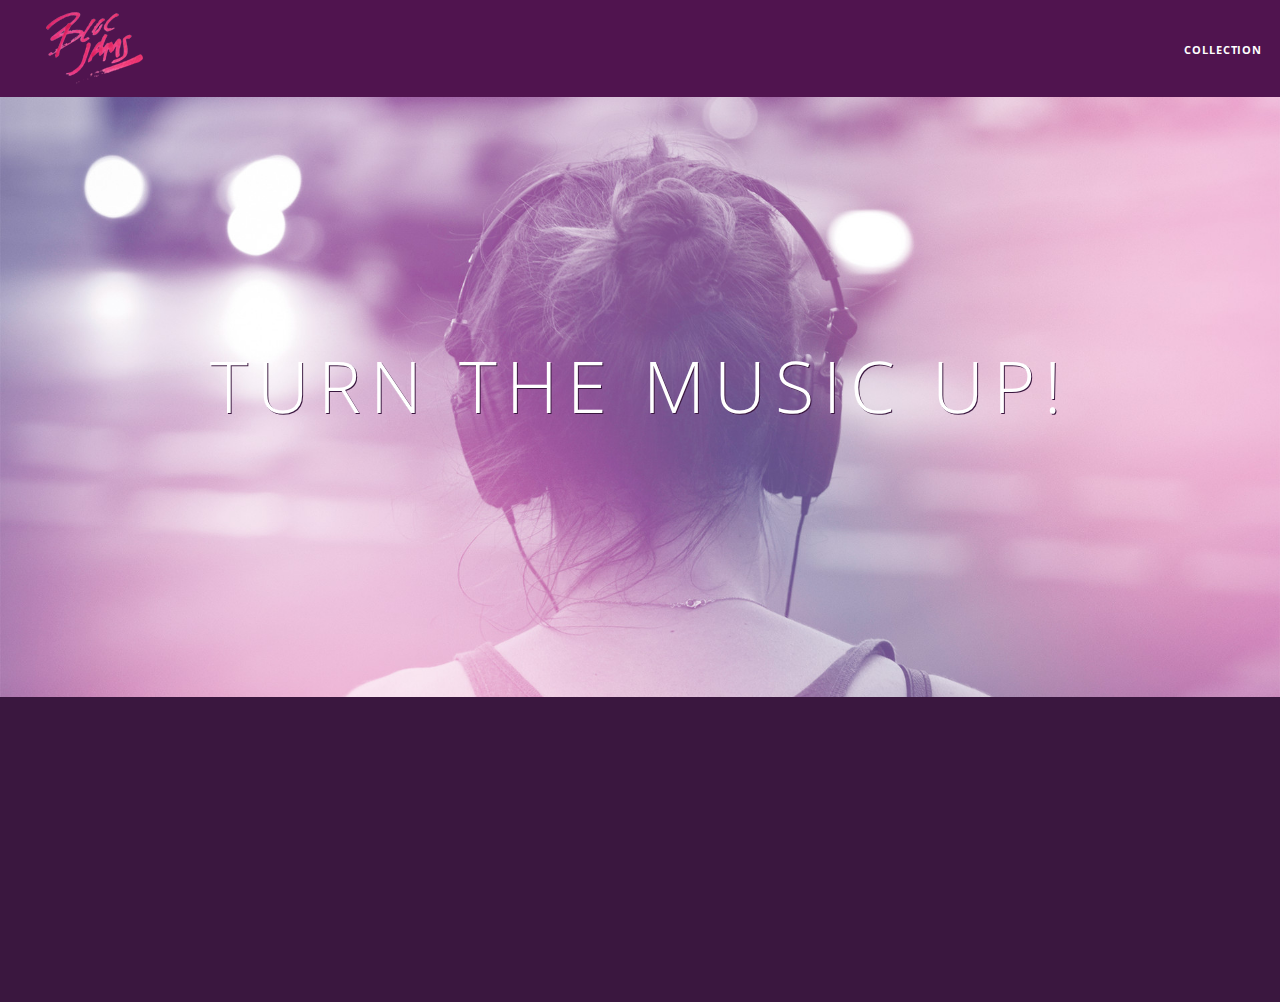
<file: index.html>
<!DOCTYPE html>
<html>
     <head>
         <title>Bloc Jams</title>
         <meta name="viewport" content="width=device-width, initial-scale=1">
         <link rel="stylesheet" type="text/css" href="http://fonts.googleapis.com/css?family=Open+Sans:400,800,600,700,300">
         <link rel="stylesheet" type="text/css" href="http://code.ionicframework.com/ionicons/2.0.1/css/ionicons.min.css">
         <link rel="stylesheet" type="text/css" href="styles/normalize.css">
         <link rel="stylesheet" type="text/css" href="styles/main.css">
          <link rel="stylesheet" type="text/css" href="styles/landing.css">
     </head>
     <body class="landing">
         <nav class="navbar">
             <a href="index.html" class="logo">
                <img src="assets/images/bloc_jams_logo.png" alt="bloc jams logo">
             </a>
             <div class="links-container">
                 <a href="collection.html" class="navbar-link">collection</a>
             </div>
         </nav>
         
         <section class="hero-content"> <!-- hero content -->
              <h1 class="hero-title">Turn the music up!</h1>
         </section>
         
         <section class="selling-points container clearfix"> 
             
             <div class="point column third">
                 <span class="ion-music-note"></span>
                 <h5 class="point-title">Choose your music</h5>
                 <p class="point-description">The world is full of music; why should you have to listen to music that someone else chose?</p>
             </div>
             <div class="point column third">
                 <span class="ion-radio-waves"></span>
                 <h5 class="point-title">Unlimited, streaming, ad-free</h5>
                 <p class="point-description">No arbitrary limits. No distractions.</p>
             </div>
             <div class="point column third">
                 <span class="ion-iphone"></span>
                 <h5 class="point-title">Mobile enabled</h5>
                 <p class="point-description">Listen to your music on the go. This streaming service is available on all mobile platforms.</p>
             </div>
         </section>
         <script src="scripts/landing.js"></script> 
     </body>
 </html>
</file>
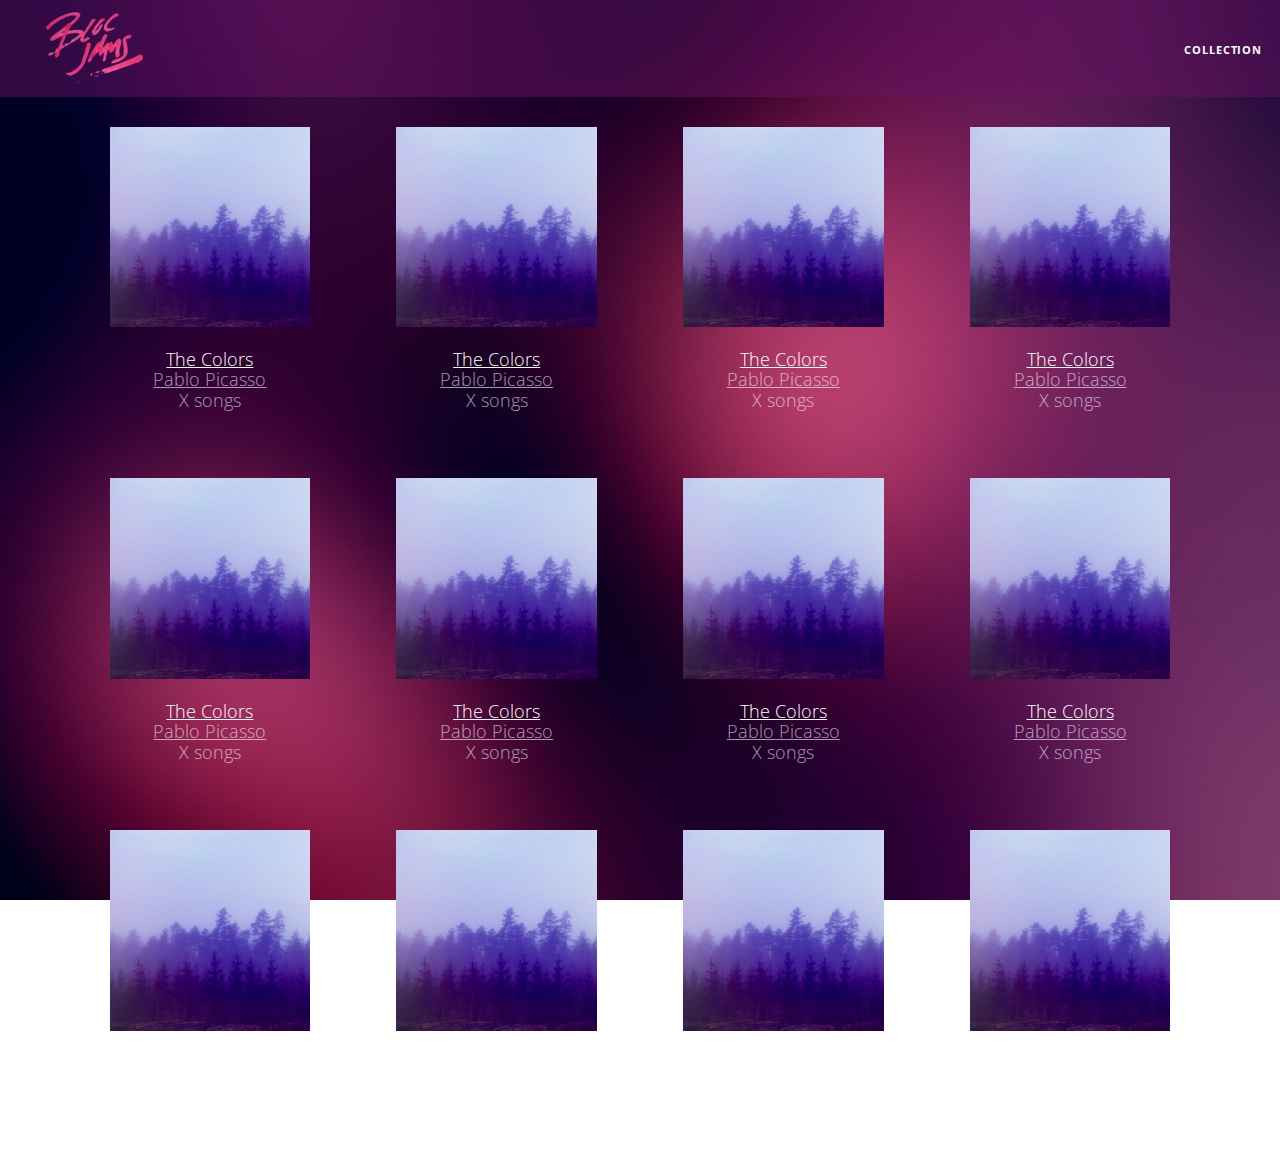
<file: collection.html>
<!DOCTYPE html>
<html>
    <head>
        <title>Bloc Jams</title>
        <meta name="viewport" content="width=device-width, initial-scale=1">
        <link rel="stylesheet" type="text/css" href="http://fonts.googleapis.com/css?family=Open+Sans:400,800,600,700,300">
        <link rel="stylesheet" type="text/css" href="http://code.ionicframework.com/ionicons/2.0.1/css/ionicons.min.css">
        <link rel="stylesheet" type="text/css" href="styles/normalize.css">
        <link rel="stylesheet" type="text/css" href="styles/main.css">
        <link rel="stylesheet" type="text/css" href="styles/collection.css">
    </head>

    <body class="collection">
        <nav class="navbar"> 
             <a href="index.html" class="logo">
                 <img src="assets/images/bloc_jams_logo.png" alt="bloc jams logo">
             </a>
             <div class="links-container">
                 <a href="collection.html" class="navbar-link">collection</a>
             </div>
         </nav>
            
     <section class="album-covers container clearfix">
     </section>
     <script src="scripts/collection.js"></script>
    </body>
</html>
</file>
<file: styles/main.css>
*, *:before, *:after {
    -moz-box-sizing: border-box;
    -webkit-box-sizing: border-box;
    box-sizing: border-box;
}

html {
    height: 100%;
    font-size: 100%;
}

body {
    font-family: 'Open Sans';
    color: white;
    margin: 0;
    min-height: 100%;
}

.navbar {
    position: relative;
    padding: 0.5rem;
    background-color: rgba(101,18,95,0.5);
    z-index: 1;
}

.navbar .logo {
    position: relative;
    left: 2rem;
    cursor: pointer;
}

.navbar .links-container {
    display: table;
    position: absolute;
    top: 0;
    right: 0;
    height: 100px;
    color: white;
    text-decoration: none;
}

.links-container .navbar-link {
    display: table-cell;
    position: relative;
    height: 100%;
    padding-left: 1rem;
    padding-right: 1rem;
    vertical-align: middle;
    color: white;
    font-size: 0.625rem;
    letter-spacing: 0.05rem;
    font-weight: 700;
    text-transform: uppercase;
    text-decoration: none;
    cursor: pointer;
}

.links-container .navbar-link:hover {
    color: rgb(233,50,117);
}


.links-container .navbar-link:active {
    background-color: white;
}
    
.container {
    margin: 0 auto;
    max-width: 64rem;
   
}    
 
.container.narrow {
    max-width: 64rem;
}

 @media (min-width: 640px) {
     html { font-size: 112%; }
 
    
.column {
    float: left;
    padding-left: 1rem;
    padding-right: 1rem;

     }
     
 .column.full { width: 100%; }
 .column.two-thirds { width: 66.7%; }
 .column.half { width: 50%; }
 .column.third { width: 33.3%; }     
 .column.fourth { width: 25%; }
 .column.flow-opposite { float: right; }  
     
}

 
 @media (min-width: 1024px) {
     html { font-size: 112%; }
 }
    
 .clearfix::before,
 .clearfix::after {
   content: " ";
   display: table;
}

 .clearfix::after {
   clear: both;
}
</file>
<file: styles/landing.css>
body.landing {
     background-color: rgb(58,23,63);
 }
 
 .hero-content {
     position: relative;
     min-height: 600px;
     background-image: url(../assets/images/bloc_jams_bg.jpg);
     background-repeat: no-repeat;
     background-position: center center;
     background-size: cover;
 }
 
 .hero-content .hero-title {
     position: absolute;
     top: 40%;
     -webkit-transform: translateY(-50%);
     -moz-transform: translateY(-50%);
     transform: translateY(-50%);
     width: 100%;
     text-align: center;
     font-size: 4rem;
     font-weight: 300;
     text-transform: uppercase;
     letter-spacing: 0.5rem;
     text-shadow: 1px 1px 0px rgb(58,23,63);
 }
 
 .selling-points {
     position: relative;
    
 }
 
 .point {
     position: relative;
     padding: 2rem;
     text-align: center;
     opacity: 0;
     -webkit-transform: scaleX(0.9) translateY(3rem);
     -moz-transform: scaleX(0.9) translateY(3rem);
     transform: scaleX(0.9) translateY(3rem);
     -webkit-transition: all 0.25s ease-in-out;
     -moz-transition: all 0.25s ease-in-out;
     transition: all 0.25s ease-in-out;
     -webkit-transition-delay: 0.2s;
     -moz-transition-delay: 0.2s;
     transition-delay: 0.2s;
 }
 
 .point .point-title {
     font-size: 1.25rem;
 }
 
 .ion-music-note,
 .ion-radio-waves,
 .ion-iphone {
     color: rgb(233,50,117);
     font-size: 5rem;
 }
</file>
<file: styles/collection.css>
body.collection {
     background-image: url(../assets/images/blurred_backgrounds/blur_bg_2.jpg);
     background-repeat: no-repeat;
     background-attachment: fixed;
     background-position: center center;
     background-size: cover;
 }
 
 .album-covers {
     position: relative;
 }
 
 .collection-album-container {
     position: relative;
     margin-top: 30px;
     margin-bottom: 20px;
     text-align: center;
 }
 
 .collection-album-container .caption {
     margin-top: 10px;
 }
 
 .collection-album-container .caption p {
     font-size: 1rem;
     font-weight: 300;
     color: rgba(255, 255, 255, 0.6);
 }
 
 .collection-album-container .caption p a {
     color: rgba(255, 255, 255, 0.6);
 }
 
 .collection-album-container .caption p a.album-name {
     color: white;
 }
 
 .collection-album-container img {
     width: 80%;
 }
</file>
